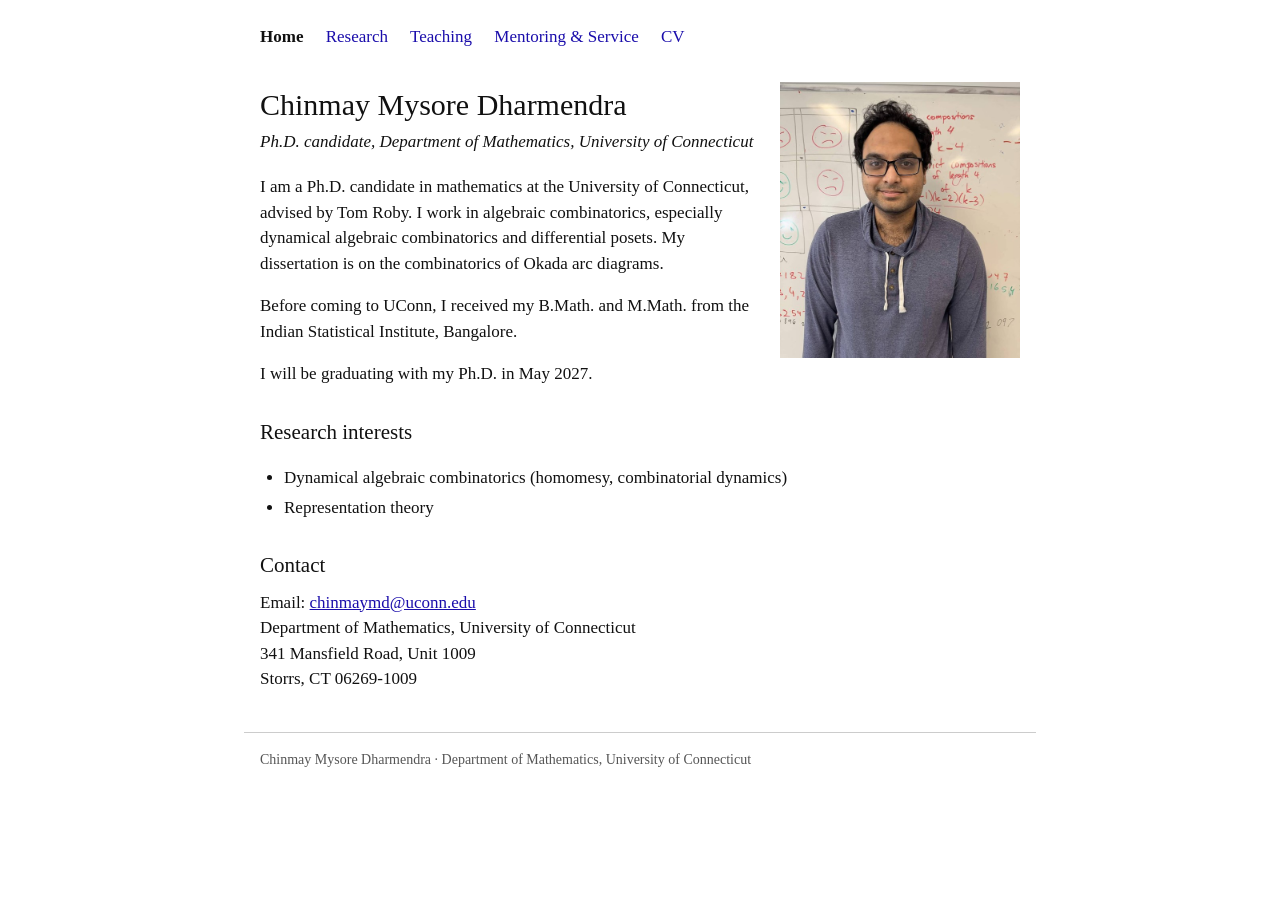
<file: index.html>
<!DOCTYPE html>
<html lang="en">
<head>
  <meta charset="utf-8">
  <meta name="viewport" content="width=device-width, initial-scale=1">
  <title>Chinmay Mysore Dharmendra</title>
  <meta name="description" content="Chinmay Mysore Dharmendra, PhD candidate in mathematics at the University of Connecticut, working in algebraic combinatorics.">
  <link href="style.css" rel="stylesheet" type="text/css">
</head>
<body>
  <nav class="topnav">
    <div class="inner">
      <a href="index.html" class="active">Home</a>
      <a href="research.html">Research</a>
      <a href="teaching.html">Teaching</a>
      <a href="outreach.html">Mentoring &amp; Service</a>
      <a href="cv.html">CV</a>
    </div>
  </nav>
  <main>
    <img class="headshot" src="assets/photo.jpg" alt="Photo of Chinmay Mysore Dharmendra">
    <h1>Chinmay Mysore Dharmendra</h1>
    <p class="subtitle">Ph.D. candidate, Department of Mathematics, University of Connecticut</p>

    <p>I am a Ph.D. candidate in mathematics at the University of Connecticut, advised by Tom Roby. I work in algebraic combinatorics,
    especially dynamical algebraic combinatorics and differential posets. My dissertation is on the
    combinatorics of Okada arc diagrams.</p>

    <p>Before coming to UConn, I received my B.Math. and M.Math. from the Indian Statistical Institute, Bangalore.</p>

    <p>I will be graduating with my Ph.D. in May 2027.</p>

    <h2>Research interests</h2>
    <ul>
      <li>Dynamical algebraic combinatorics (homomesy, combinatorial dynamics)</li>
      <li>Representation theory</li>
    </ul>

    <h2>Contact</h2>
    <div class="contact">
      Email: <a href="mailto:chinmaymd@uconn.edu">chinmaymd@uconn.edu</a><br>
      Department of Mathematics, University of Connecticut<br>
      341 Mansfield Road, Unit 1009<br>
      Storrs, CT 06269-1009
    </div>
  </main>
  <footer>Chinmay Mysore Dharmendra · Department of Mathematics, University of Connecticut</footer>
</body>
</html>
</file>
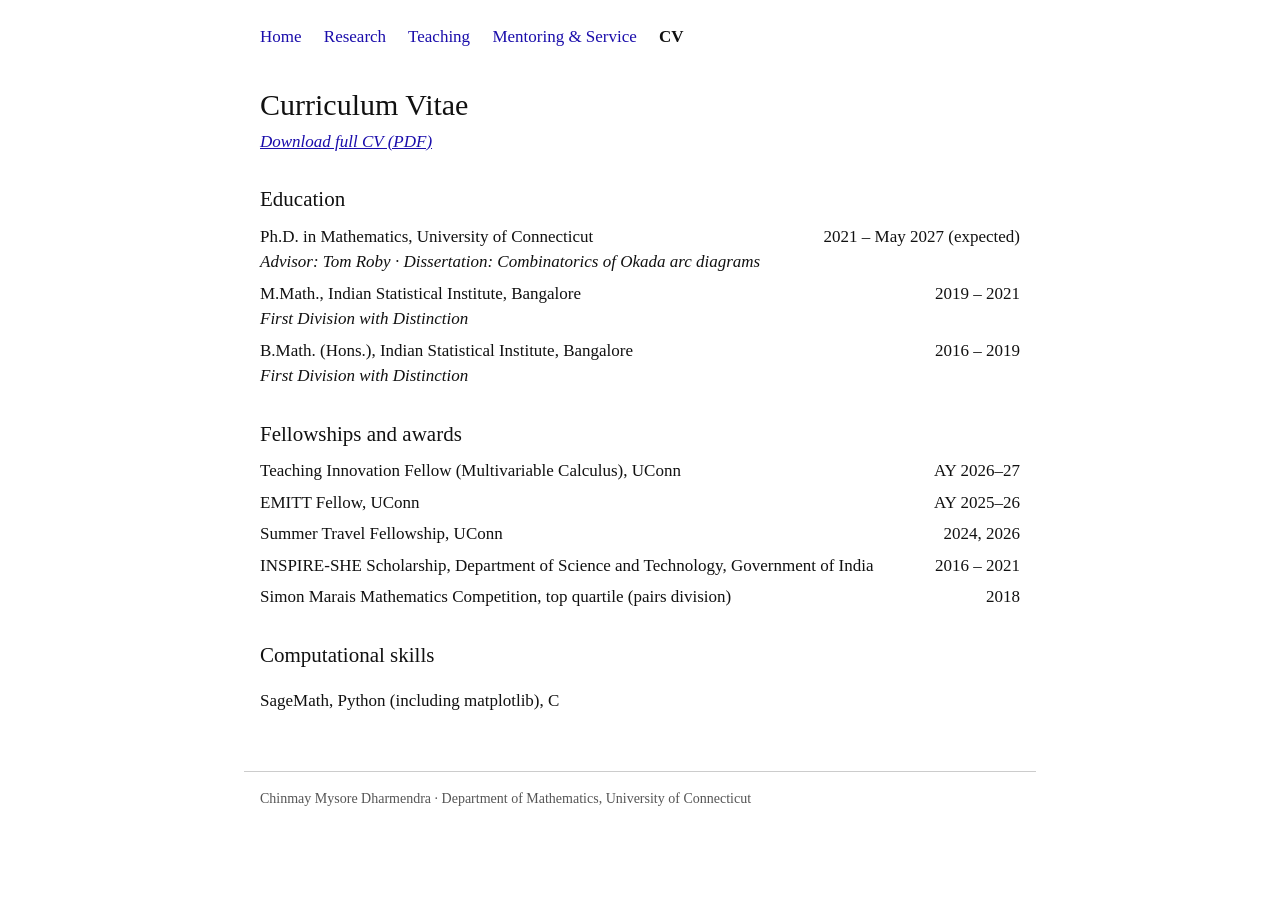
<file: cv.html>
<!DOCTYPE html>
<html lang="en">
<head>
  <meta charset="utf-8">
  <meta name="viewport" content="width=device-width, initial-scale=1">
  <title>CV | Chinmay Mysore Dharmendra</title>
  <meta name="description" content="Chinmay Mysore Dharmendra, PhD candidate in mathematics at the University of Connecticut, working in algebraic combinatorics.">
  <link href="style.css" rel="stylesheet" type="text/css">
</head>
<body>
  <nav class="topnav">
    <div class="inner">
      <a href="index.html">Home</a>
      <a href="research.html">Research</a>
      <a href="teaching.html">Teaching</a>
      <a href="outreach.html">Mentoring &amp; Service</a>
      <a href="cv.html" class="active">CV</a>
    </div>
  </nav>
  <main>
    <h1>Curriculum Vitae</h1>
    <p class="subtitle"><a href="cv.pdf">Download full CV (PDF)</a></p>

    <h2>Education</h2>
    <div class="entry"><div>Ph.D. in Mathematics, University of Connecticut<div class="detail">Advisor: Tom Roby · Dissertation: Combinatorics of Okada arc diagrams</div></div><div class="date">2021 – May 2027 (expected)</div></div>
    <div class="entry"><div>M.Math., Indian Statistical Institute, Bangalore<div class="detail">First Division with Distinction</div></div><div class="date">2019 – 2021</div></div>
    <div class="entry"><div>B.Math. (Hons.), Indian Statistical Institute, Bangalore<div class="detail">First Division with Distinction</div></div><div class="date">2016 – 2019</div></div>

    <h2>Fellowships and awards</h2>
    <div class="entry"><div>Teaching Innovation Fellow (Multivariable Calculus), UConn</div><div class="date">AY 2026–27</div></div>
    <div class="entry"><div>EMITT Fellow, UConn</div><div class="date">AY 2025–26</div></div>
    <div class="entry"><div>Summer Travel Fellowship, UConn</div><div class="date">2024, 2026</div></div>
    <div class="entry"><div>INSPIRE-SHE Scholarship, Department of Science and Technology, Government of India</div><div class="date">2016 – 2021</div></div>
    <div class="entry"><div>Simon Marais Mathematics Competition, top quartile (pairs division)</div><div class="date">2018</div></div>

    <h2>Computational skills</h2>
    <p>SageMath, Python (including matplotlib), C</p>
  </main>
  <footer>Chinmay Mysore Dharmendra · Department of Mathematics, University of Connecticut</footer>
</body>
</html>
</file>
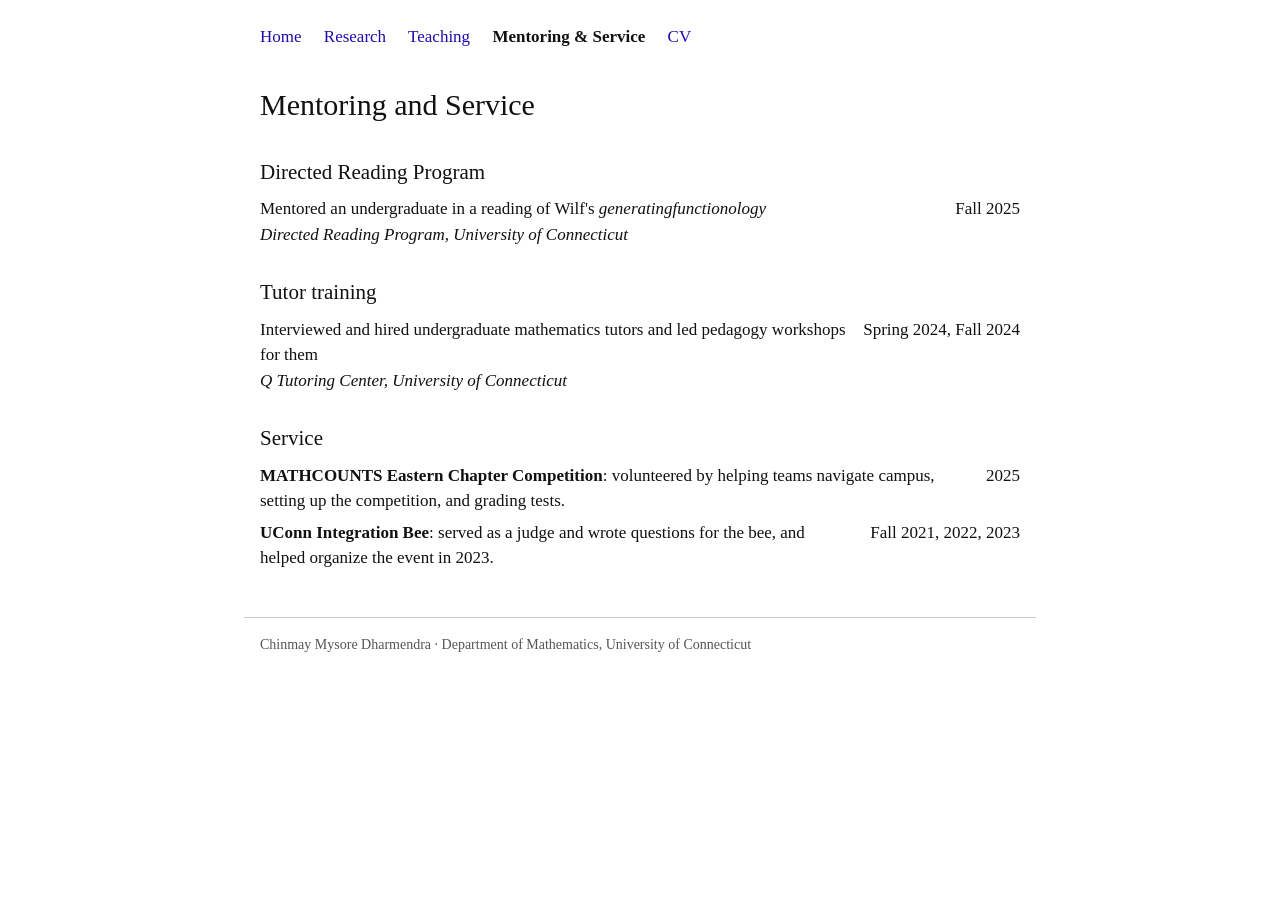
<file: outreach.html>
<!DOCTYPE html>
<html lang="en">
<head>
  <meta charset="utf-8">
  <meta name="viewport" content="width=device-width, initial-scale=1">
  <title>Mentoring and Service | Chinmay Mysore Dharmendra</title>
  <meta name="description" content="Chinmay Mysore Dharmendra, PhD candidate in mathematics at the University of Connecticut, working in algebraic combinatorics.">
  <link href="style.css" rel="stylesheet" type="text/css">
</head>
<body>
  <nav class="topnav">
    <div class="inner">
      <a href="index.html">Home</a>
      <a href="research.html">Research</a>
      <a href="teaching.html">Teaching</a>
      <a href="outreach.html" class="active">Mentoring &amp; Service</a>
      <a href="cv.html">CV</a>
    </div>
  </nav>
  <main>
    <h1>Mentoring and Service</h1>

    <h2>Directed Reading Program</h2>
    <div class="entry"><div>Mentored an undergraduate in a reading of Wilf's <em>generatingfunctionology</em><div class="detail">Directed Reading Program, University of Connecticut</div></div><div class="date">Fall 2025</div></div>

    <h2>Tutor training</h2>
    <div class="entry"><div>Interviewed and hired undergraduate mathematics tutors and led pedagogy workshops for them<div class="detail">Q Tutoring Center, University of Connecticut</div></div><div class="date">Spring 2024, Fall 2024</div></div>

    <h2>Service</h2>
    <div class="entry"><div><strong>MATHCOUNTS Eastern Chapter Competition</strong>: volunteered by helping teams navigate campus, setting up the competition, and grading tests.</div><div class="date">2025</div></div>
    <div class="entry"><div><strong>UConn Integration Bee</strong>: served as a judge and wrote questions for the bee, and helped organize the event in 2023.</div><div class="date">Fall 2021, 2022, 2023</div></div>
  </main>
  <footer>Chinmay Mysore Dharmendra · Department of Mathematics, University of Connecticut</footer>
</body>
</html>
</file>
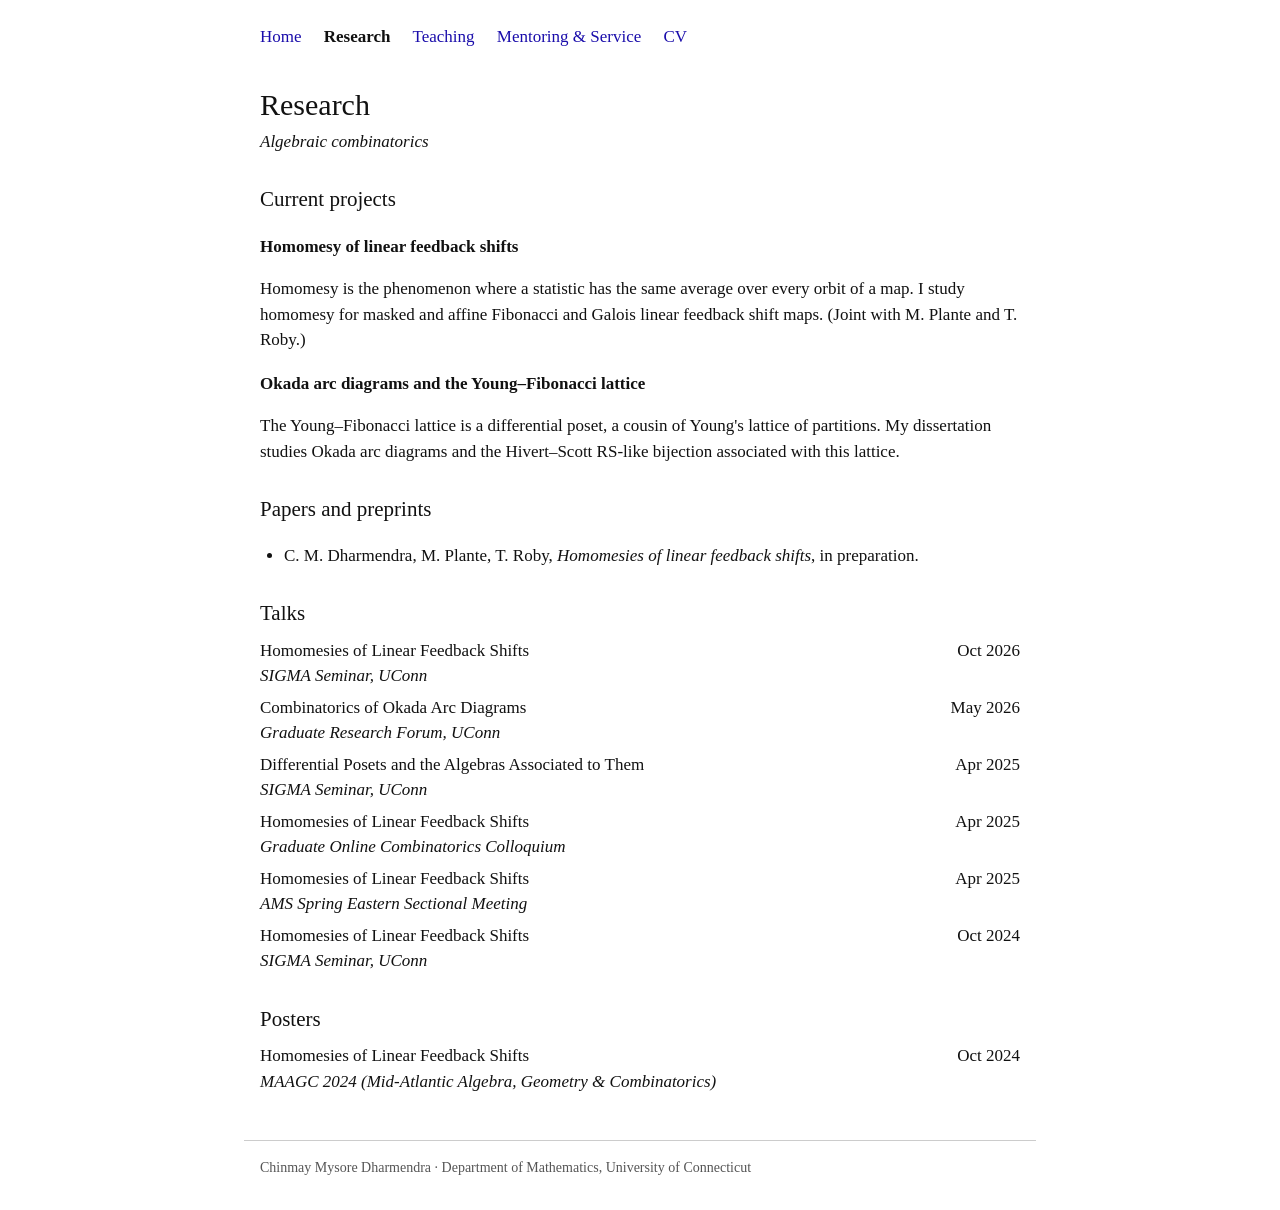
<file: research.html>
<!DOCTYPE html>
<html lang="en">
<head>
  <meta charset="utf-8">
  <meta name="viewport" content="width=device-width, initial-scale=1">
  <title>Research | Chinmay Mysore Dharmendra</title>
  <meta name="description" content="Chinmay Mysore Dharmendra, PhD candidate in mathematics at the University of Connecticut, working in algebraic combinatorics.">
  <link href="style.css" rel="stylesheet" type="text/css">
</head>
<body>
  <nav class="topnav">
    <div class="inner">
      <a href="index.html">Home</a>
      <a href="research.html" class="active">Research</a>
      <a href="teaching.html">Teaching</a>
      <a href="outreach.html">Mentoring &amp; Service</a>
      <a href="cv.html">CV</a>
    </div>
  </nav>
  <main>
    <h1>Research</h1>
    <p class="subtitle">Algebraic combinatorics</p>

    <h2>Current projects</h2>
    <h3>Homomesy of linear feedback shifts</h3>
    <p>Homomesy is the phenomenon where a statistic has the same average over every orbit of a map.
    I study homomesy for masked and affine Fibonacci and Galois linear feedback shift maps.
    (Joint with M. Plante and T. Roby.)</p>

    <h3>Okada arc diagrams and the Young–Fibonacci lattice</h3>
    <p>The Young–Fibonacci lattice is a differential poset, a cousin of Young's lattice of partitions.
    My dissertation studies Okada arc diagrams and the Hivert–Scott RS-like bijection associated with this lattice.</p>

    <h2>Papers and preprints</h2>
    <ul>
      <li>C. M. Dharmendra, M. Plante, T. Roby, <em>Homomesies of linear feedback shifts</em>, in preparation.</li>
    </ul>

    <h2>Talks</h2>
    <div class="entry"><div>Homomesies of Linear Feedback Shifts<div class="detail">SIGMA Seminar, UConn</div></div><div class="date">Oct 2026</div></div>
    <div class="entry"><div>Combinatorics of Okada Arc Diagrams<div class="detail">Graduate Research Forum, UConn</div></div><div class="date">May 2026</div></div>
    <div class="entry"><div>Differential Posets and the Algebras Associated to Them<div class="detail">SIGMA Seminar, UConn</div></div><div class="date">Apr 2025</div></div>
    <div class="entry"><div>Homomesies of Linear Feedback Shifts<div class="detail">Graduate Online Combinatorics Colloquium</div></div><div class="date">Apr 2025</div></div>
    <div class="entry"><div>Homomesies of Linear Feedback Shifts<div class="detail">AMS Spring Eastern Sectional Meeting</div></div><div class="date">Apr 2025</div></div>
    <div class="entry"><div>Homomesies of Linear Feedback Shifts<div class="detail">SIGMA Seminar, UConn</div></div><div class="date">Oct 2024</div></div>

    <h2>Posters</h2>
    <div class="entry"><div>Homomesies of Linear Feedback Shifts<div class="detail">MAAGC 2024 (Mid-Atlantic Algebra, Geometry &amp; Combinatorics)</div></div><div class="date">Oct 2024</div></div>
  </main>
  <footer>Chinmay Mysore Dharmendra · Department of Mathematics, University of Connecticut</footer>
</body>
</html>
</file>
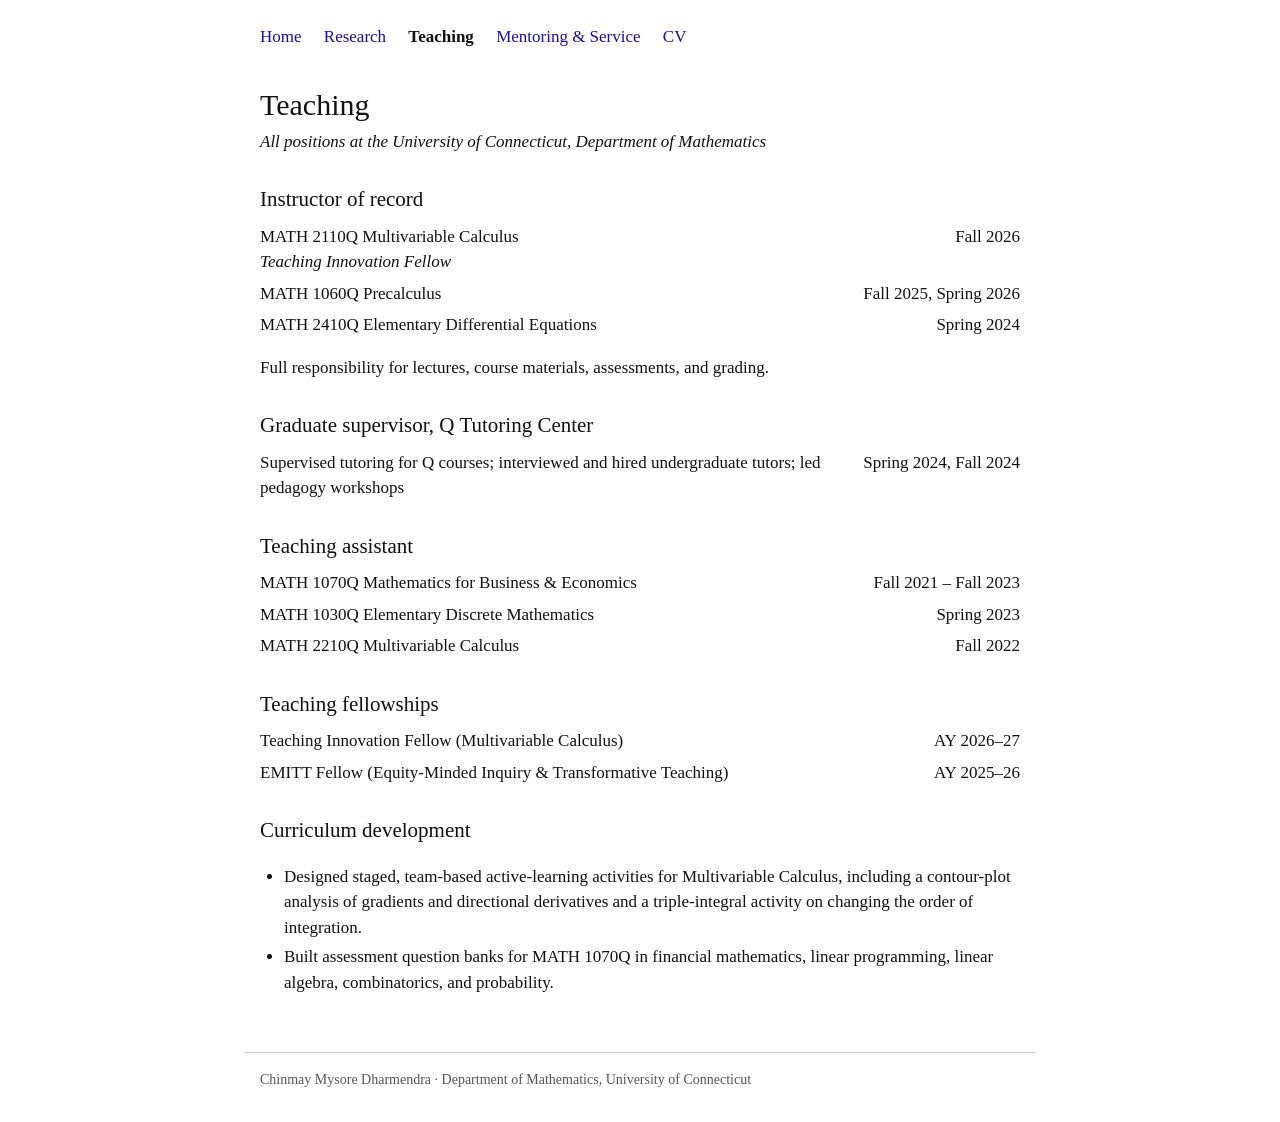
<file: teaching.html>
<!DOCTYPE html>
<html lang="en">
<head>
  <meta charset="utf-8">
  <meta name="viewport" content="width=device-width, initial-scale=1">
  <title>Teaching | Chinmay Mysore Dharmendra</title>
  <meta name="description" content="Chinmay Mysore Dharmendra, PhD candidate in mathematics at the University of Connecticut, working in algebraic combinatorics.">
  <link href="style.css" rel="stylesheet" type="text/css">
</head>
<body>
  <nav class="topnav">
    <div class="inner">
      <a href="index.html">Home</a>
      <a href="research.html">Research</a>
      <a href="teaching.html" class="active">Teaching</a>
      <a href="outreach.html">Mentoring &amp; Service</a>
      <a href="cv.html">CV</a>
    </div>
  </nav>
  <main>
    <h1>Teaching</h1>
    <p class="subtitle">All positions at the University of Connecticut, Department of Mathematics</p>

    <h2>Instructor of record</h2>
    <div class="entry"><div>MATH 2110Q Multivariable Calculus<div class="detail">Teaching Innovation Fellow</div></div><div class="date">Fall 2026</div></div>
    <div class="entry"><div>MATH 1060Q Precalculus</div><div class="date">Fall 2025, Spring 2026</div></div>
    <div class="entry"><div>MATH 2410Q Elementary Differential Equations</div><div class="date">Spring 2024</div></div>
    <p>Full responsibility for lectures, course materials, assessments, and grading.</p>

    <h2>Graduate supervisor, Q Tutoring Center</h2>
    <div class="entry"><div>Supervised tutoring for Q courses; interviewed and hired undergraduate tutors; led pedagogy workshops</div><div class="date">Spring 2024, Fall 2024</div></div>

    <h2>Teaching assistant</h2>
    <div class="entry"><div>MATH 1070Q Mathematics for Business &amp; Economics</div><div class="date">Fall 2021 – Fall 2023</div></div>
    <div class="entry"><div>MATH 1030Q Elementary Discrete Mathematics</div><div class="date">Spring 2023</div></div>
    <div class="entry"><div>MATH 2210Q Multivariable Calculus</div><div class="date">Fall 2022</div></div>

    <h2>Teaching fellowships</h2>
    <div class="entry"><div>Teaching Innovation Fellow (Multivariable Calculus)</div><div class="date">AY 2026–27</div></div>
    <div class="entry"><div>EMITT Fellow (Equity-Minded Inquiry &amp; Transformative Teaching)</div><div class="date">AY 2025–26</div></div>

    <h2>Curriculum development</h2>
    <ul>
      <li>Designed staged, team-based active-learning activities for Multivariable Calculus, including a contour-plot
      analysis of gradients and directional derivatives and a triple-integral activity on changing the order of integration.</li>
      <li>Built assessment question banks for MATH 1070Q in financial mathematics, linear programming,
      linear algebra, combinatorics, and probability.</li>
    </ul>
  </main>
  <footer>Chinmay Mysore Dharmendra · Department of Mathematics, University of Connecticut</footer>
</body>
</html>
</file>
<file: style.css>
body {
  margin: 0;
  background: #ffffff;
  color: #111111;
  font-family: Georgia, "Times New Roman", Times, serif;
  font-size: 17px;
  line-height: 1.5;
}

/* Navigation: plain text links */
.topnav .inner,
main,
footer {
  max-width: 760px;
  margin: 0 auto;
  padding-left: 16px;
  padding-right: 16px;
}

.topnav .inner {
  padding-top: 24px;
}

.topnav a {
  color: #1a0dab;
  text-decoration: none;
  margin-right: 18px;
}

.topnav a:hover { text-decoration: underline; }

.topnav a.active {
  color: #111111;
  font-weight: bold;
}

main {
  padding-top: 12px;
  padding-bottom: 40px;
}

h1, h2, h3 {
  font-family: Georgia, "Times New Roman", Times, serif;
  font-weight: normal;
}

h1 { font-size: 30px; margin: 20px 0 2px; }
h2 { font-size: 21px; margin: 30px 0 8px; }
h3 { font-size: 17px; font-weight: bold; margin: 18px 0 4px; }

.subtitle { margin: 0 0 20px; font-style: italic; }

a { color: #1a0dab; }
a:visited { color: #551a8b; }

ul { padding-left: 24px; }
li { margin-bottom: 4px; }

/* Dated entries: title on the left, date on the right */
.entry {
  display: flex;
  justify-content: space-between;
  gap: 16px;
  margin-bottom: 6px;
}
.entry .date { white-space: nowrap; }
.entry .detail { font-style: italic; }

@media (max-width: 560px) {
  .entry { flex-direction: column; gap: 0; }
}

footer {
  padding-top: 16px;
  padding-bottom: 32px;
  border-top: 1px solid #cccccc;
  color: #555555;
  font-size: 14px;
}

.headshot {
  float: right;
  width: 240px;
  height: auto;
  margin: 20px 0 16px 24px;
}

@media (max-width: 560px) {
  .headshot { float: none; display: block; width: 200px; height: auto; margin: 16px 0; }
}
</file>
